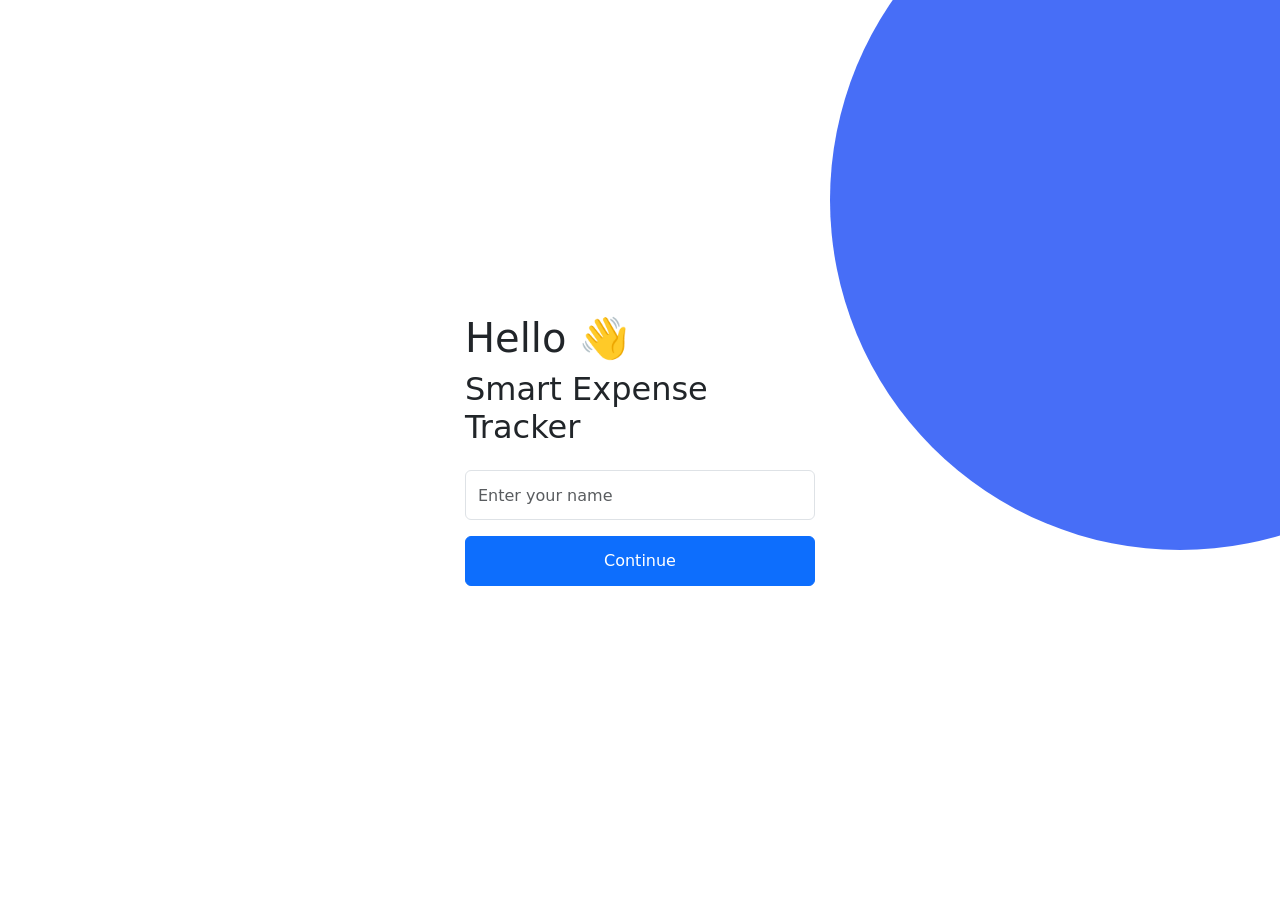
<file: AI_ExpenseTracker/index.html>
<!DOCTYPE html>
<html lang="en">

<head>

<meta charset="UTF-8">
<meta name="viewport" content="width=device-width, initial-scale=1.0">

<title>Expense Tracker</title>

<link rel="stylesheet" href="./css/home.css">

<link href="https://cdn.jsdelivr.net/npm/bootstrap@5.3.3/dist/css/bootstrap.min.css" rel="stylesheet">

<link rel="preconnect" href="https://fonts.googleapis.com">

<link href="https://fonts.googleapis.com/css2?family=Comfortaa:wght@300..700&display=swap" rel="stylesheet">

</head>

<body>

<div class="parent">

    <div class="circle"></div>

    <div class="content">

        <h1>Hello 👋</h1>

        <h2>Smart Expense Tracker</h2>

        <input
        type="text"
        placeholder="Enter your name"
        class="form-control mt-4"
        id="username">

        <button
        class="btn btn-primary mt-3 w-100"
        onclick="login()">

        Continue

        </button>

    </div>

</div>

<script src="./js/home.js"></script>

</body>
</html>
</file>
<file: AI_ExpenseTracker/css/home.css>
body{
    margin:0;
    padding:0;
    font-family: "Comfortaa", serif;
    background:#f4f7ff;
}

.parent{
    height:100vh;
    display:flex;
    justify-content:center;
    align-items:center;
    position:relative;
    overflow:hidden;
}

.circle{
    width:700px;
    height:700px;
    background:#476EF7;
    border-radius:50%;
    position:absolute;
    right:-250px;
    top:-150px;
}

.content{
    width:350px;
    z-index:10;
}

h1{
    font-size:60px;
    font-weight:bold;
}

h2{
    font-size:28px;
    color:#476EF7;
}

button{
    height:50px;
    font-weight:bold;
}

input{
    height:50px;
}

@media(max-width:768px){

.circle{
    width:300px;
    height:300px;
    right:-100px;
    top:-80px;
}

.content{
    width:90%;
}

h1{
    font-size:40px;
}

}
</file>
